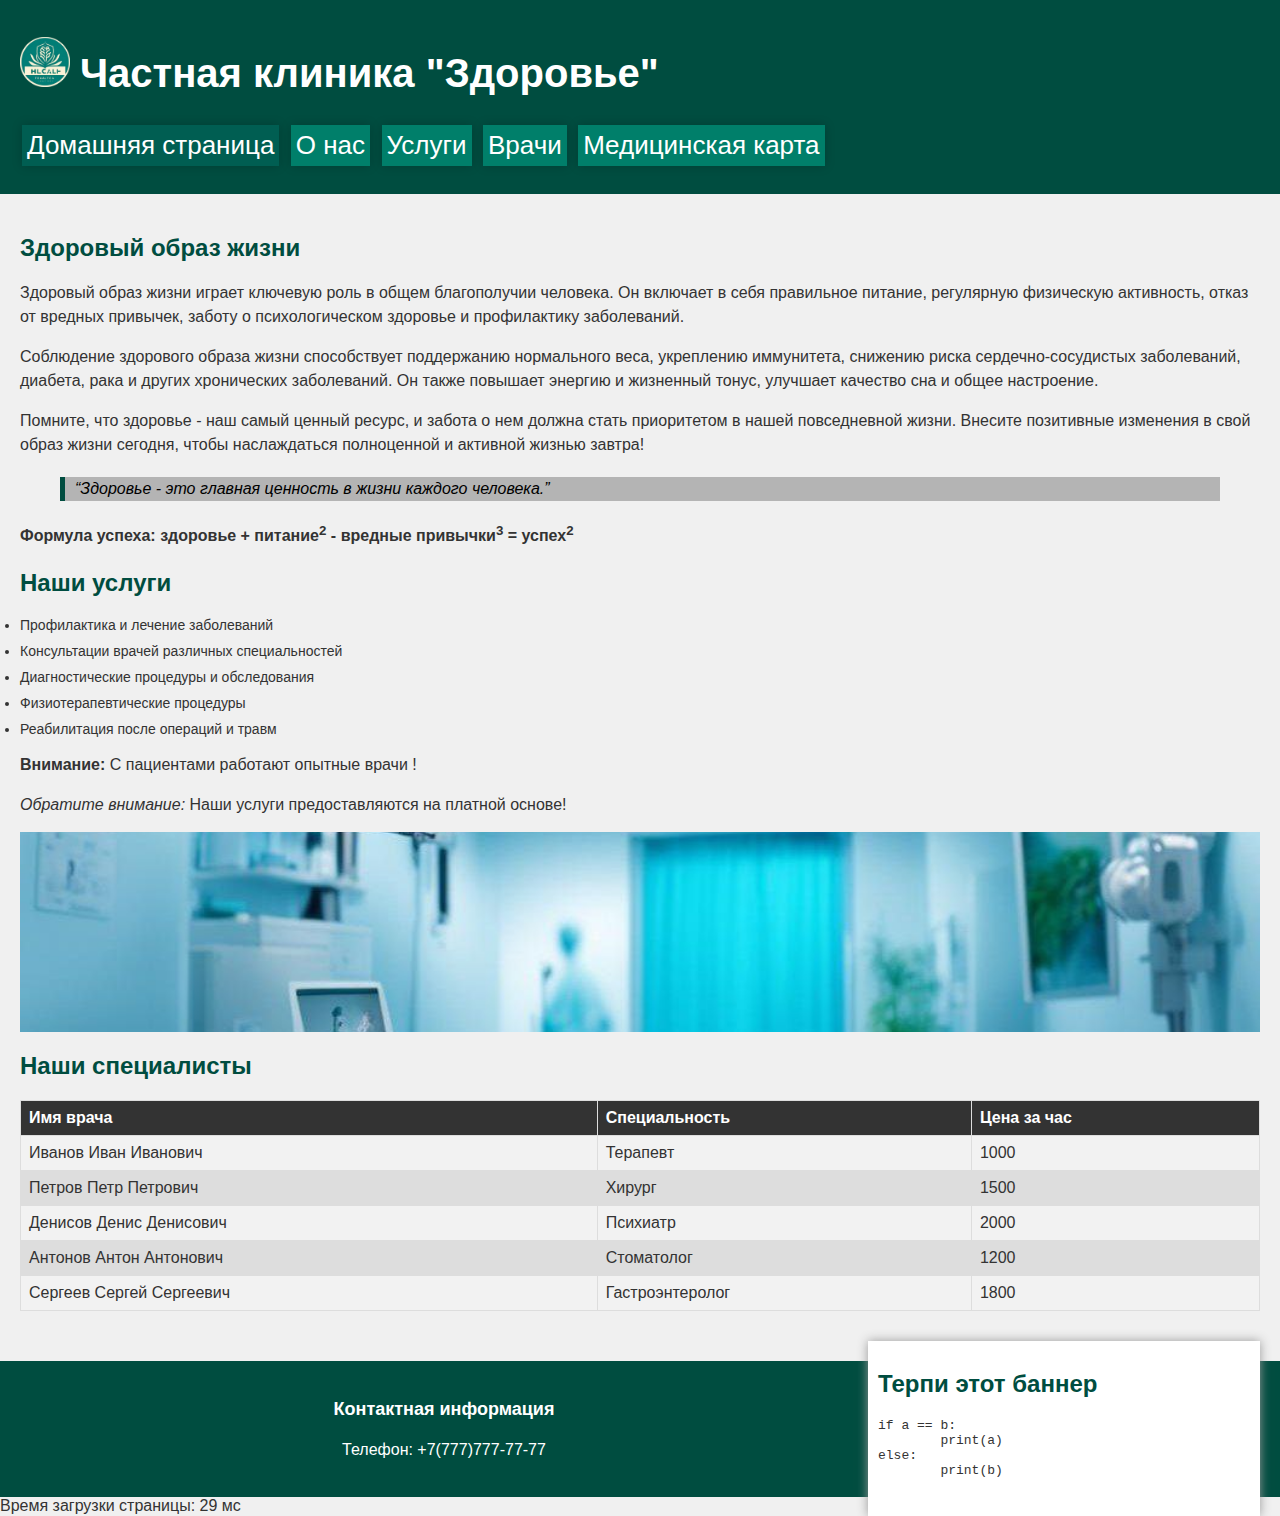
<file: index.html>
<!DOCTYPE html>
<html lang="ru">
<head>
    <meta charset="UTF-8">
    <meta name="keywords" content="платная клиника, здоровье, медицина, услуги">
    <meta name="description" content="Официальный сайт платной клиники">
    <title>Частная клиника</title>
    <link rel="stylesheet" href="styles.css">
    <script src="scripts/stats.js" defer></script>
</head>
<body>
    <header class="header">
        <h1 class="header__title">
            <img src="sources\img\logo.png" alt="Логотип" class="header-logo">Частная клиника "Здоровье"
        </h1>
        <nav class="header__menu">
            <ul class="menu__list">
                <li class="menu__item"><a href="index.html" class="menu__link">Домашняя страница</a></li>
                <li class="menu__item"><a href="about.html" class="menu__link">О нас</a></li>
                <li class="menu__item"><a href="services.html" class="menu__link">Услуги</a></li>
                <li class="menu__item"><a href="doctors.html" class="menu__link">Врачи</a></li>
                <li class="menu__item"><a href="constructor.html" class="menu__link">Медицинская карта</a></li>
            </ul>
        </nav>
        <script src="scripts/menu.js"></script>
    </header>
    
    <main class="main">
        <section class="main__zozh">
            <article class="zozh__article">
                <h2 class="zozh__title">Здоровый образ жизни</h2>
                <p class="zozh__text">Здоровый образ жизни играет ключевую роль в общем благополучии человека. Он включает в себя правильное питание, регулярную физическую активность, отказ от вредных привычек, заботу о психологическом здоровье и профилактику заболеваний.</p>
                <p class="zozh__text">Соблюдение здорового образа жизни способствует поддержанию нормального веса, укреплению иммунитета, снижению риска сердечно-сосудистых заболеваний, диабета, рака и других хронических заболеваний. Он также повышает энергию и жизненный тонус, улучшает качество сна и общее настроение.</p>
                <p class="zozh__text">Помните, что здоровье - наш самый ценный ресурс, и забота о нем должна стать приоритетом в нашей повседневной жизни. Внесите позитивные изменения в свой образ жизни сегодня, чтобы наслаждаться полноценной и активной жизнью завтра!</p>

                <blockquote class="zozh__blockquote">
                    <p>“Здоровье - это главная ценность в жизни каждого человека.”</p>
                </blockquote>

                <p class="zozh__formula">Формула успеха: здоровье + питание<sup>2</sup> - вредные привычки<sup>3</sup> = успех<sup>2</sup></p>
            </article>
        </section>

        <section class="main__services services">
            
            <h2 class="services__title">Наши услуги</h2>
            <ul class="services__list">
                <li class="services__item">Профилактика и лечение заболеваний</li>
                <li class="services__item">Консультации врачей различных специальностей</li>
                <li class="services__item">Диагностические процедуры и обследования</li>
                <li class="services__item">Физиотерапевтические процедуры</li>
                <li class="services__item">Реабилитация после операций и травм</li>
            </ul>
            <p class="services__note"><strong>Внимание:</strong> С пациентами работают опытные врачи !</p>
            <p class="services__note"><em>Обратите внимание:</em> Наши услуги предоставляются на платной основе!</p>
            <div class="background-image"></div>
        </section>

        <section class="main-table">
            <h2>Наши специалисты</h2>
            <table>
                <thead>
                    <tr>
                        <th>Имя врача</th>
                        <th>Специальность</th>
                        <th>Цена за час</th>
                    </tr>
                </thead>
                <tbody>
                    <tr>
                        <td>Иванов Иван Иванович</td>
                        <td>Терапевт</td>
                        <td>1000</td>
                    </tr>
                    <tr>
                        <td>Петров Петр Петрович</td>
                        <td>Хирург</td>
                        <td>1500</td>
                    </tr>
                    <tr>
                        <td>Денисов Денис Денисович</td>
                        <td>Психиатр</td>
                        <td>2000</td>
                    </tr>
                    <tr>
                        <td>Антонов Антон Антонович</td>
                        <td>Стоматолог</td>
                        <td>1200</td>
                    </tr>
                    <tr>
                        <td>Сергеев Сергей Сергеевич</td>
                        <td>Гастроэнтеролог</td>
                        <td>1800</td>
                    </tr>
                </tbody>
            </table>
        </section>
    
        <aside class="main__aside aside">
            <h2 class="aside__title">Терпи этот баннер</h2>
            <pre class="aside__code"><code>if a == b:
        print(a)
else:
        print(b)</code>
            </pre>
        </aside>
        
        
    </main>
    
    <footer class="footer">
        <h3 class="footer__title">Контактная информация</h3>
        <p class="footer__phone">Телефон: +7(777)777-77-77</p>
    </footer>
</body>
</file>
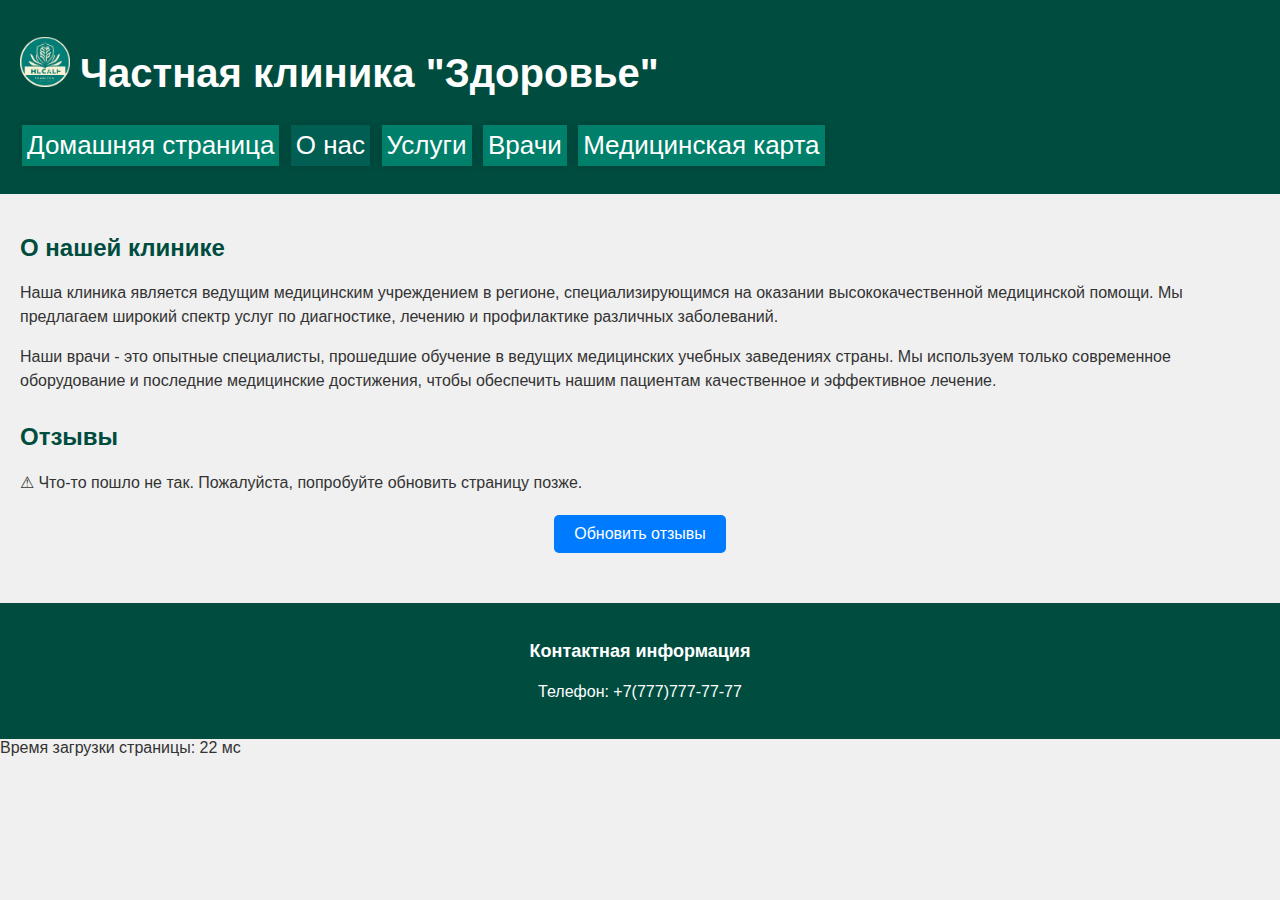
<file: about.html>
<!DOCTYPE html>
<html lang="ru">
<head>
    <meta charset="UTF-8">
    <meta name="viewport" content="width=device-width, initial-scale=1.0">
    <meta name="description" content="Информация о нашей клинике">
    <title>Личный кабинет - Платная клиника "Здоровье"</title>
    <link rel="stylesheet" href="styles.css">
    <script src="scripts/stats.js" defer></script>
</head>
<body>
    <header class="header">
        <h1 class="header__title">
            <img src="sources\img\logo.png" alt="Логотип" class="header-logo">Частная клиника "Здоровье"
        </h1>
        <nav class="header__menu">
            <ul class="menu__list">
                <li class="menu__item"><a href="index.html" class="menu__link">Домашняя страница</a></li>
                <li class="menu__item"><a href="about.html" class="menu__link">О нас</a></li>
                <li class="menu__item"><a href="services.html" class="menu__link">Услуги</a></li>
                <li class="menu__item"><a href="doctors.html" class="menu__link">Врачи</a></li>
                <li class="menu__item"><a href="constructor.html" class="menu__link">Медицинская карта</a></li>
            </ul>
        </nav>
        <script src="scripts/menu.js"></script>
    </header>
    
    
    <main class="main">
        <section id="about">
            <h2>О нашей клинике</h2>
            <p>
                Наша клиника является ведущим медицинским учреждением в регионе, специализирующимся на оказании высококачественной медицинской помощи. Мы предлагаем широкий спектр услуг по диагностике, лечению и профилактике различных заболеваний.
            </p>
            <p>
                Наши врачи - это опытные специалисты, прошедшие обучение в ведущих медицинских учебных заведениях страны. Мы используем только современное оборудование и последние медицинские достижения, чтобы обеспечить нашим пациентам качественное и эффективное лечение.
            </p>
        </section>

        <section id="reviews">
            <h2>Отзывы</h2>

            <div id="reviewsContainer" class="reviews-container">
            </div>
            <button id="refreshReviewsBtn">Обновить отзывы</button>            
        </section>
    </main>
    
    <footer class="footer">
        <h3 class="footer__title">Контактная информация</h3>
        <p class="footer__phone">Телефон: +7(777)777-77-77</p>
    </footer>

    <script src="scripts/script.js"></script>
</body>
</html>
</file>
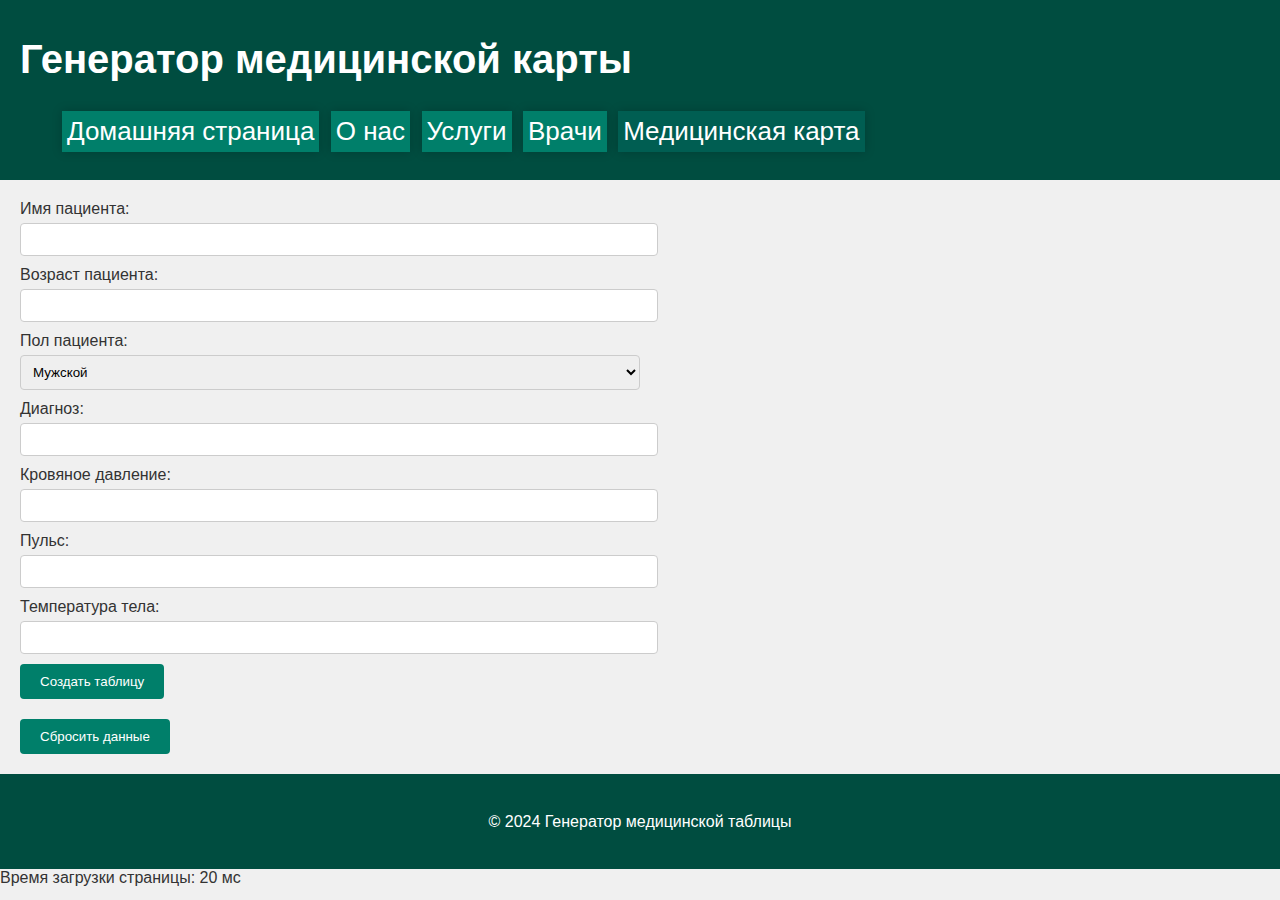
<file: constructor.html>
<!DOCTYPE html>
<html lang="ru">
<head>
    <meta charset="UTF-8">
    <meta name="viewport" content="width=device-width, initial-scale=1.0">
    <title>Генератор медицинской карты</title>
    <link rel="stylesheet" href="styles.css">
    <script src="scripts/stats.js" defer></script>
</head>
<body>
    <header class="header">
        <h1 class="header__title">Генератор медицинской карты</h1>
        <nav class="header__menu">
            <ul>
                <li class="menu__item"><a href="index.html" class="menu__link">Домашняя страница</a></li>
                <li class="menu__item"><a href="about.html" class="menu__link">О нас</a></li>
                <li class="menu__item"><a href="services.html" class="menu__link">Услуги</a></li>
                <li class="menu__item"><a href="doctors.html" class="menu__link">Врачи</a></li>
                <li class="menu__item"><a href="constructor.html" class="menu__link">Медицинская карта</a></li>
            </ul>
        </nav>
        <script src="scripts/menu.js"></script>
    </header>

    <main class="main">
        <form id="medicalDataForm">
            <div class="form-group">
                <label for="patientName">Имя пациента:</label>
                <input type="text" id="patientName" name="patientName">
            </div>
            <div class="form-group">
                <label for="patientAge">Возраст пациента:</label>
                <input type="number" id="patientAge" name="patientAge">
            </div>
            <div class="form-group">
                <label for="patientGender">Пол пациента:</label>
                <select id="patientGender" name="patientGender">
                    <option value="male">Мужской</option>
                    <option value="female">Женский</option>
                    <option value="other">Другой</option>
                </select>
            </div>
            <div class="form-group">
                <label for="diagnosis">Диагноз:</label>
                <input type="text" id="diagnosis" name="diagnosis">
            </div>
            <div class="form-group">
                <label for="bloodPressure">Кровяное давление:</label>
                <input type="text" id="bloodPressure" name="bloodPressure">
            </div>
            <div class="form-group">
                <label for="heartRate">Пульс:</label>
                <input type="number" id="heartRate" name="heartRate">
            </div>
            <div class="form-group">
                <label for="temperature">Температура тела:</label>
                <input type="number" id="temperature" name="temperature">
            </div>
            <button type="submit">Создать таблицу</button>
        </form>
        

        <div id="medicalTableContainer" class="table-container"></div>

        <button id="resetDataButton">Сбросить данные</button>
    </main>

    <footer class="footer">
        <p>&copy; 2024 Генератор медицинской таблицы</p>
    </footer>

    <script src="scripts/medical-table.js"></script>
</body>
</html>
</file>
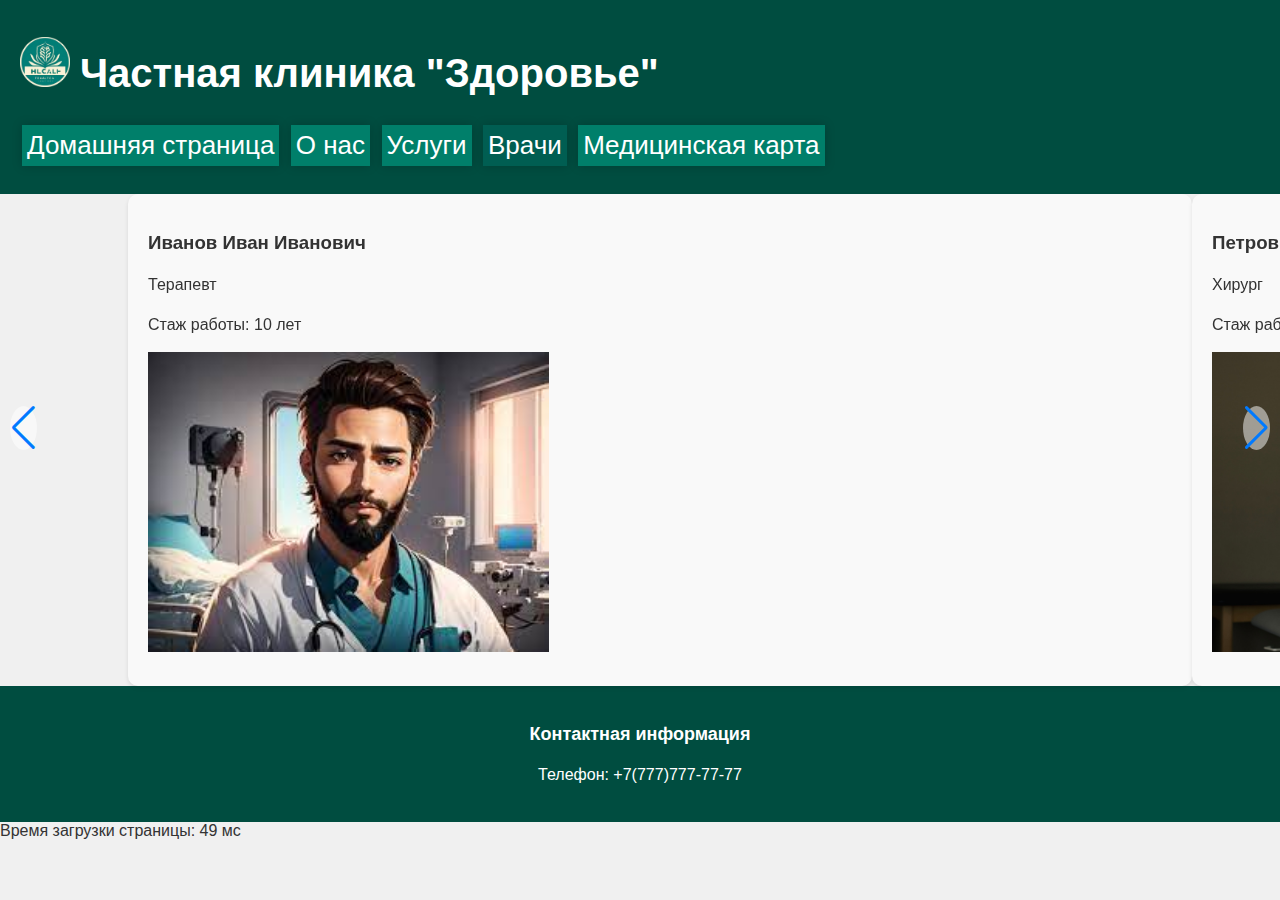
<file: doctors.html>
<!DOCTYPE html>
<html lang="ru">
<head>
    <meta charset="UTF-8">
    <meta name="viewport" content="width=device-width, initial-scale=1.0">
    <meta name="description" content="Информация о врачах клиники">
    <title>Врачи - Платная клиника "Здоровье"</title>
    <link rel="stylesheet" href="styles.css">
    <link rel="stylesheet" href="https://unpkg.com/swiper/swiper-bundle.min.css">
    <script src="scripts/stats.js" defer></script>
</head>
<body>
    <header class="header">
        <h1 class="header__title">
            <img src="sources\img\logo.png" alt="Логотип" class="header-logo">Частная клиника "Здоровье"
        </h1>
        <nav class="header__menu">
            <ul class="menu__list">
                <li class="menu__item"><a href="index.html" class="menu__link">Домашняя страница</a></li>
                <li class="menu__item"><a href="about.html" class="menu__link">О нас</a></li>
                <li class="menu__item"><a href="services.html" class="menu__link">Услуги</a></li>
                <li class="menu__item"><a href="doctors.html" class="menu__link">Врачи</a></li>              
                <li class="menu__item"><a href="constructor.html" class="menu__link">Медицинская карта</a></li>
            </ul>
        </nav>
        <script src="scripts/menu.js"></script>
    </header>
    
    <div class="swiper-container">
        <div class="swiper-wrapper">
            <div class="swiper-slide">
                <h3>Иванов Иван Иванович</h3>
                <p>Терапевт</p>
                <p>Стаж работы: 10 лет</p>
                <img src="sources/img/1.jpg" class="doctor-image">
            </div>
            <div class="swiper-slide">
                <h3>Петров Петр Петрович</h3>
                <p>Хирург</p>
                <p>Стаж работы: 15 лет</p>
                <img src="sources/img/2.jpg" class="doctor-image">
            </div>
            <div class="swiper-slide">
                <h3>Денисов Денис Денисович</h3>
                <p>Психиатр</p>
                <p>Стаж работы: 22 года</p>
                <img src="sources/img/3.webp" class="doctor-image">
            </div>
            <div class="swiper-slide">
                <h3>Антонов Антон Антонович</h3>
                <p>Стоматолог</p>
                <p>Стаж работы: 8 лет</p>
                <img src="sources/img/4.jpg" class="doctor-image">
            </div>
            <div class="swiper-slide">
                <h3>Сергеев Сергей Сергеевич</h3>
                <p>Гастроэнтеролог</p>
                <p>Стаж работы: 12 лет</p>
                <img src="sources/img/5.webp" class="doctor-image">
            </div>
        </div>
        <!-- Навигация для пролистывания слайдов -->
        <div class="swiper-button-next"></div>
        <div class="swiper-button-prev"></div>
    </div>
    
    <footer class="footer">
        <h3 class="footer__title">Контактная информация</h3>
        <p class="footer__phone">Телефон: +7(777)777-77-77</p>
    </footer>

    <!-- Подключение скрипта Swiper -->
    <script src="https://unpkg.com/swiper/swiper-bundle.min.js"></script>
    <script>
        // Инициализация Swiper
        const swiper = new Swiper('.swiper-container', {
            // Конфигурация Swiper: автоматическое пролистывание, пагинация и т.д.
            loop: true,
            navigation: {
                nextEl: '.swiper-button-next',
                prevEl: '.swiper-button-prev',
            },
        });
    </script>
</body>
</html>
</file>
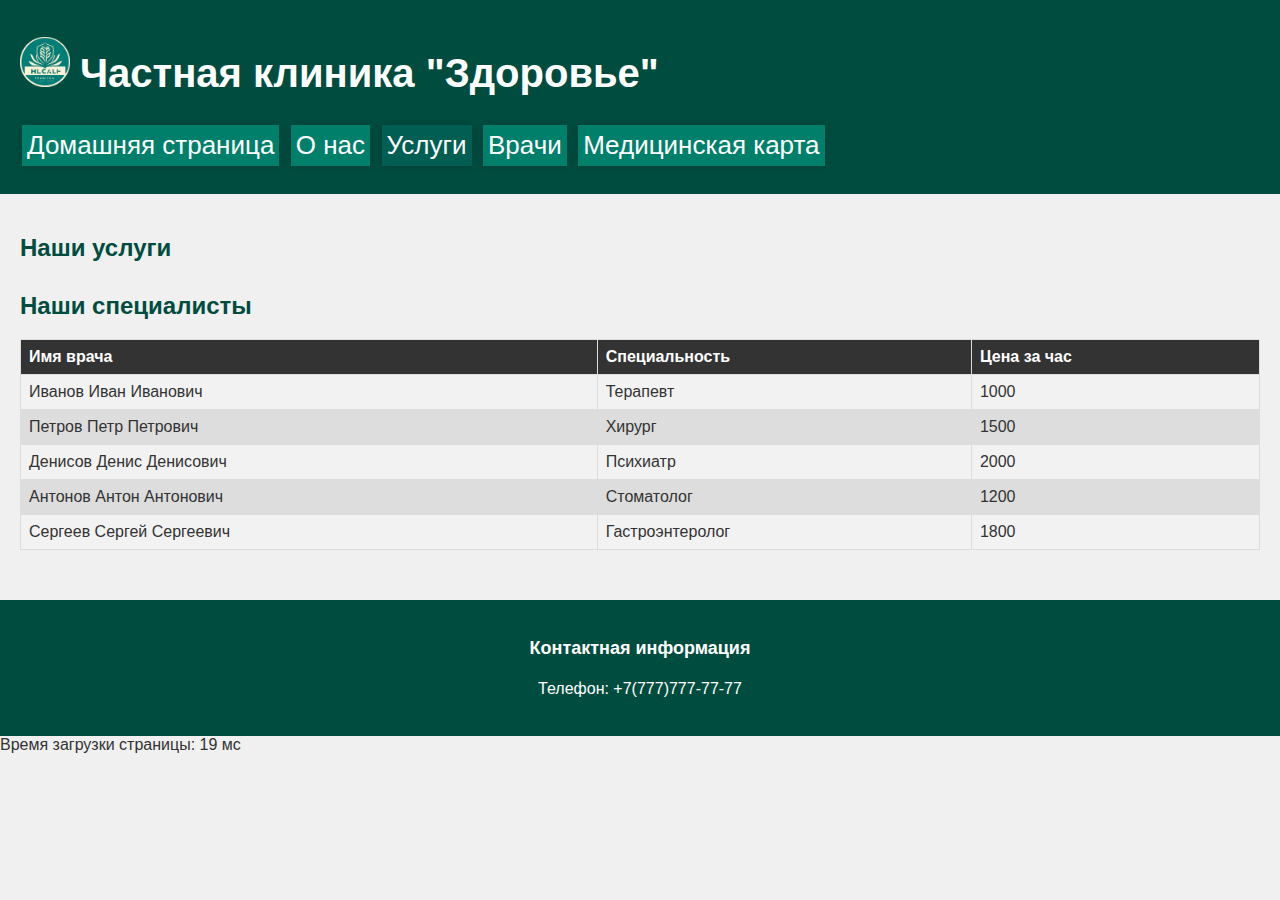
<file: services.html>
<!DOCTYPE html>
<html lang="ru">
<head>
    <meta charset="UTF-8">
    <meta name="viewport" content="width=device-width, initial-scale=1.0">
    <meta name="description" content="Услуги, предоставляемые нашей клиникой">
    <title>Услуги - Платная клиника "Здоровье"</title>
    <link rel="stylesheet" href="styles.css">
    <script src="scripts/stats.js" defer></script>
</head>
<body>
    <header class="header">
        <h1 class="header__title">
            <img src="sources\img\logo.png" alt="Логотип" class="header-logo">Частная клиника "Здоровье"
        </h1>
        <nav class="header__menu">
            <ul class="menu__list">
                <li class="menu__item"><a href="index.html" class="menu__link">Домашняя страница</a></li>
                <li class="menu__item"><a href="about.html" class="menu__link">О нас</a></li>
                <li class="menu__item"><a href="services.html" class="menu__link">Услуги</a></li>
                <li class="menu__item"><a href="doctors.html" class="menu__link">Врачи</a></li>
                <li class="menu__item"><a href="constructor.html" class="menu__link">Медицинская карта</a></li>
            </ul>
        </nav>
        <script src="scripts/menu.js"></script>
    </header>
    
    <main class="main">
        <section>
            <h2>Наши услуги</h2>
        </section>
        <section class="main-table">
            <h2>Наши специалисты</h2>
            <table>
                <thead>
                    <tr>
                        <th>Имя врача</th>
                        <th>Специальность</th>
                        <th>Цена за час</th>
                    </tr>
                </thead>
                <tbody>
                    <tr>
                        <td>Иванов Иван Иванович</td>
                        <td>Терапевт</td>
                        <td>1000</td>
                    </tr>
                    <tr>
                        <td>Петров Петр Петрович</td>
                        <td>Хирург</td>
                        <td>1500</td>
                    </tr>
                    <tr>
                        <td>Денисов Денис Денисович</td>
                        <td>Психиатр</td>
                        <td>2000</td>
                    </tr>
                    <tr>
                        <td>Антонов Антон Антонович</td>
                        <td>Стоматолог</td>
                        <td>1200</td>
                    </tr>
                    <tr>
                        <td>Сергеев Сергей Сергеевич</td>
                        <td>Гастроэнтеролог</td>
                        <td>1800</td>
                    </tr>
                </tbody>
            </table>
        </section>
    </main>
    
    <footer class="footer">
        <h3 class="footer__title">Контактная информация</h3>
        <p class="footer__phone">Телефон: +7(777)777-77-77</p>
    </footer>
</body>
</html>
</file>
<file: styles.css>
/* Для устройств с шириной экрана до 768px */
@media screen and (max-width: 768px) {
    .header {
        flex-direction: column;
        align-items: flex-start;
    }

    .header__nav {
        margin-top: 10px;
    }

    .main {
        grid-template-columns: 1fr;
    }

    .main__aside {
        display: none;
    }

    .zozh__formula{
        display: none;
    }
}

/* Для устройств с шириной экрана от 769px до 1024px */
@media screen and (min-width: 769px) and (max-width: 1024px) {
    .main {
        grid-template-columns: 1fr 1fr;
    }
}

/* Для устройств с шириной экрана от 1025px и выше */
@media screen and (min-width: 1025px) {
    .main {
        grid-template-columns: repeat(3, 1fr);
    }
}


body {
    font-family: Arial, sans-serif;
    background-color: #f0f0f0;
    color: #333333;
    margin: 0;
    padding: 0;
}

section {
    margin-bottom: 30px;
}

h2 {
    font-size: 24px;
    font-weight: bold;
    color: #004d40;
}

p {
    font-size: 16px;
    line-height: 1.5;
    margin-bottom: 15px;
}

/* Стили для header */
.header {
    justify-content: space-between;
    background-color: #004d40;
    color: #ffffff;
    padding: 10px 20px;
}

.header__title {
    font-size: 40px;
}

.header-logo {
    height: 50px;
    width: auto;
    padding-right: 10px;
}

.header__menu {
    margin-top: 20px;
}

.menu__list {
    list-style-type: none;
    padding: 0;
}

.menu__item {
    font-size: 26px;
    background-color: #007f6a;
    padding: 5px;
    margin: 2px;
    box-shadow: 0 0 10px rgba(0, 0, 0, 0.19);
    display: inline-block;
    margin-right: 5px;
}

.menu__item:hover {
    background-color: #005e52;
}

.menu__item.active{
    background-color: #005e52;
}

.menu__link {
    color: #ffffff;
    text-decoration: none;
}

/* Стили для main */
.main {
    padding: 20px;
}

/* Стили для раздела "Здоровый образ жизни" */
.main__zozh {
    margin-bottom: 20px;
}

.zozh__text {
    line-height: 1.5;
    margin-bottom: 8px;
}

.zozh__blockquote {
    font-style: italic;
    font-size: 20px;
    color: #000000;
    background-color: #b4b4b4;
    border-left: 5px solid #004d40;
    padding-left: 10px;
}

.zozh__formula {
    font-weight: bold;
}

/* Стили для раздела "Наши услуги" */
.main__services {
    margin-bottom: 20px;
}

.background-image {
    background-image: url('sources/img/mainS.jpg');
    background-size: cover;
    background-position: center;
    position: relative;
    padding: 100px;
}

.services__list {
    list-style-type:symbols();
    padding: 0;
}

.services__item {
    font-size: 14px;
    margin-bottom: 10px;
}

/* Стили для aside */
.main__aside {
    float: right;
    width: 30%;
    background-color: #ffffff;
    box-shadow: 0px 0px 10px #999999;
    padding: 10px;
}

/* Стили для footer */
.footer {
    background-color: #004d40;
    color: #fff;
    text-align: center;
    padding: 20px;
}

.footer__title {
    font-size: 18px;
}

.footer__phone {
    font-size: 16px;
}

/*Стили таблицы */
.main-table {
    margin-top: 20px;
}

table {
    width: 100%;
    border-collapse: collapse;
}

th, td {
    border: 1px solid #ddd;
    padding: 8px;
    text-align: left;
}

th {
    background-color: #333;
    color: white;
}

tr:nth-child(odd) {
    background-color: #f2f2f2;
}

tr:nth-child(even) {
    background-color: #ddd;
}

/* Стили для кастомной таблицы*/

.form-group {
    margin-bottom: 10px;
}

label {
    display: block;
    margin-bottom: 5px;
}

input[type="text"],
input[type="number"],
select {
    width: 100%;
    padding: 8px;
    border: 1px solid #ccc;
    border-radius: 4px;
}

button[type="submit"],
button#resetDataButton {
    background-color: #007f6a;
    color: white;
    border: none;
    padding: 10px 20px;
    border-radius: 4px;
    cursor: pointer;
}

button[type="submit"]:hover,
button#resetDataButton:hover {
    background-color: #005e52;
}

button#refreshReviewsBtn {
    display: block;
    margin: 20px auto;
    padding: 10px 20px;
    border: none;
    border-radius: 5px;
    background-color: #007bff;
    color: #fff;
    font-size: 16px;
    cursor: pointer;
    transition: background-color 0.3s;
}

button#refreshReviewsBtn:hover {
    background-color: #0056b3;
}


.table-container {
    margin-top: 20px;
}
/* Стили для заголовка таблицы */
.table-title {
    background-color: #333;
    color: white;
    padding: 10px;
    font-size: 24px;
}

/* Стили для формы */
#medicalDataForm {
    width: 50%;
}

/* Стили для отзывов*/
.loader {
    border: 8px solid #f3f3f3;
    border-radius: 50%;
    border-top: 8px solid #3498db;
    width: 50px;
    height: 50px;
    animation: spin 2s linear infinite;
    margin: 20px auto;
}

@keyframes spin {
    0% { transform: rotate(0deg); }
    100% { transform: rotate(360deg); }
}

.review {
    margin-bottom: 20px;
    padding: 10px;
    border: 1px solid #ccc;
    border-radius: 5px;
    background-color: #f9f9f9;
}

.review__author {
    font-weight: bold;
    margin-bottom: 5px;
}

.review__body {
    margin-top: 5px;
}

/* Стили swiper*/
.swiper-container {
    width: 80%;
    margin: 0 auto;
}

.swiper-slide {
    background-color: #f9f9f9;
    padding: 20px;
    border-radius: 10px;
    box-shadow: 0 2px 4px rgba(0, 0, 0, 0.1);
}

.swiper-button-next,
.swiper-button-prev {
    position: absolute;
    top: 50%;
    transform: translateY(-50%);
    width: 40px;
    height: 40px;
    background-color: rgba(255, 255, 255, 0.5);
    border-radius: 50%;
    cursor: pointer;
    z-index: 10;
}

.swiper-button-next {
    right: 10px;
}

.swiper-button-prev {
    left: 10px;
}

.doctor-image {
    width: auto;
    height: 300px;
    margin-bottom: 10px;
}
</file>
